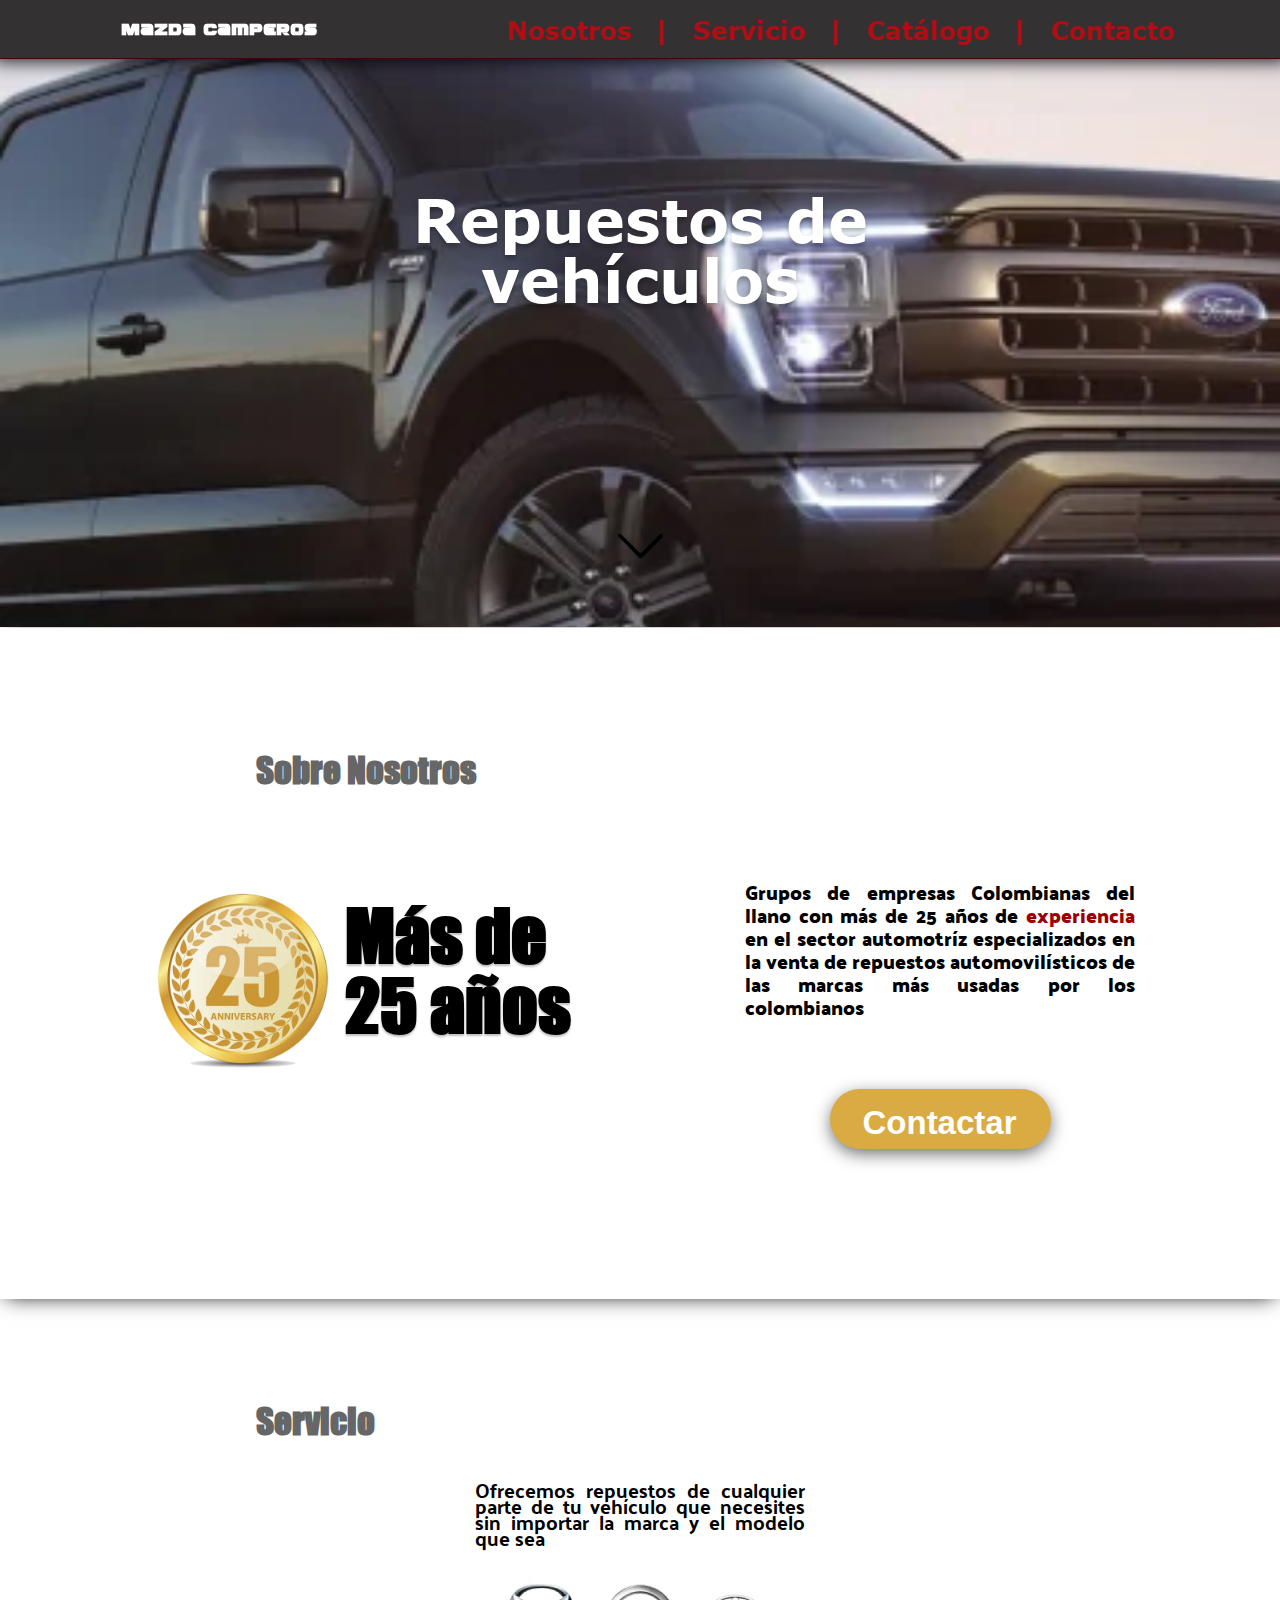
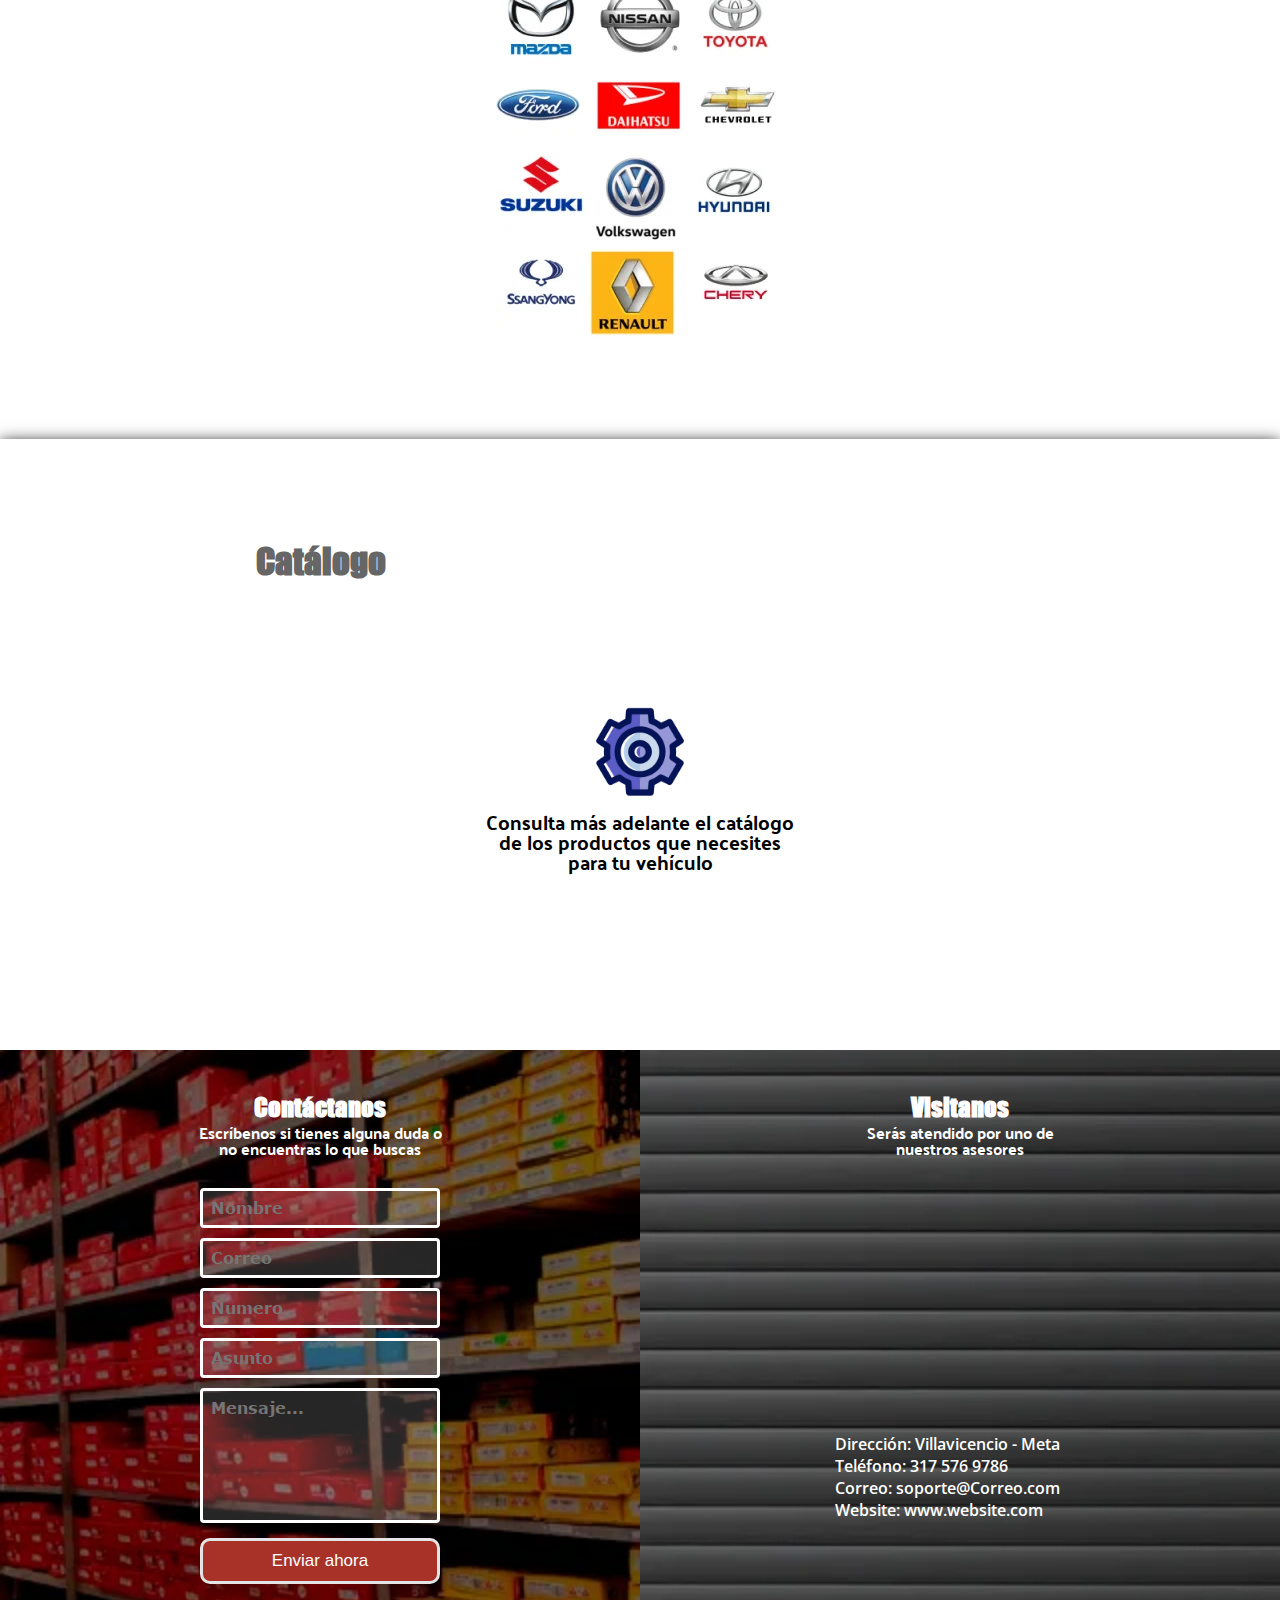
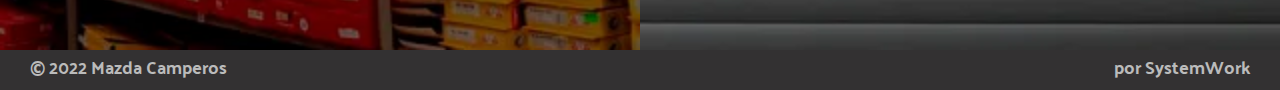
<file: index.html>
<!DOCTYPE html>
<html lang="es">

<head>
    <meta charset="UTF-8">
    <meta http-equiv="X-UA-Compatible" content="IE=edge">
    <meta name="viewport" content="width=device-width, initial-scale=1.0">
    <meta name="description" content="sitio web de Mazda Camperos">
    <meta name="keywords" content="Repuestos, Carros, Camionetas, Servicio, Cambio, Villavicencio, Meta">
    <meta name="author" content="Camilo Beltrán">
    <title>Mazda Camperos</title>
    <!-- Fuentes -->
    <link rel="stylesheet" href="Styles/fonts.css">
    <!-- Hojas de estilo -->
    <link rel="stylesheet" href="Styles/Styles.css">
    <link rel="stylesheet" href="Styles/Tablet.css" media="(min-width: 640px)">
    <link rel="stylesheet" href="Styles/Pc.css" media="(min-width: 1000px">

</head>

<body>

    <header>
        <!-- Barra de navegación -->
        <div class="header-nav">
            <p class="navbar-nombre">Mazda Camperos</p>
            <input type="checkbox" id="check-navbar">
            <label for="check-navbar" class="button-responsive-menu">|||</label>
            <nav class="header-navbar" id="menu">
                <ul>
                    <li class="main-nav-item"> <a href="#nosotros">Nosotros</a></li>
                    <li class="nav-item-divisor">|</li>
                    <li class="main-nav-item"> <a href="#servicio">Servicio</a></li>
                    <li class="nav-item-divisor">|</li>
                    <li class="main-nav-item"> <a href="#catalogo">Catálogo</a></li>
                    <li class="nav-item-divisor">|</li>
                    <li class="main-nav-item"> <a href="#contacto">Contacto</a></li>
                </ul>
            </nav>
        </div>
        <div class="header-inicio">
            <h1>Repuestos de vehículos</h1>
            <!-- GIF flecha -->
            <a href="#nosotros"><img src="images/phone/inicio/flecha-abajo.gif" alt="Flecha abajo"></a>
        </div>
    </header>

    <main>
        <section class="main-nosotros" id="nosotros">
            <h2>Sobre Nosotros</h2>
            <div class="nosotros--container-divs">
                <div class="nosotros--div">
                    <img src="./images/phone/nosotros/25-aniversario.webp" alt="insignia de 25 años">
                    <h3>Más de 25 años</h3>
                </div>
                <div class="nosotros--body">
                    <p>Grupos de empresas Colombianas del llano con más de 25 años de <span>experiencia</span> en el
                        sector
                        automotríz
                        especializados en la venta de repuestos automovilísticos de las marcas más usadas por los
                        colombianos
                    </p>
                    <a class="nosotros--button" href="#contacto">
                        <p>Contactar</p>
                    </a>
                </div>
            </div>
        </section>

        <section class="main-servicio" id="servicio">
            <h2>Servicio</h2>
            <p>Ofrecemos repuestos de cualquier parte de tu vehículo que necesites sin importar la marca y el modelo que
                sea</p>
            <img src="./images/phone/Servicios/marcas.webp" alt="Marcas de los productos">
        </section>

        <section class="main-catalogo" id="catalogo">
            <h2>Catálogo</h2>
            <img src="./images/phone/catalogo/engranaje.webp" alt="Engranaje">
            <p>Consulta más adelante el catálogo de los productos que necesites
                para tu vehículo</p>
        </section>

        <section class="main-contacto" id="contacto">
            <div class="contacto-formulario">
                <h2>Contáctanos</h2>
                <p>Escríbenos si tienes alguna duda o no encuentras lo que buscas</p>
                <form action="">
                    <input type="text" placeholder="Nombre" name="Nombre">
                    <input type="text" placeholder="Correo" name="Correo">
                    <input type="text" placeholder="Numero" name="Numero">
                    <input type="text" placeholder="Asunto" name="Asunto">
                    <textarea name="Mensaje" id="" cols="30" rows="10" placeholder="Mensaje..."></textarea>
                    <button>Enviar ahora</button>
                </form>
            </div>
            <div class="contacto-visitanos">
                <h2>Visitanos</h2>
                <p>Serás atendido por uno de nuestros asesores</p>
                <iframe title="Ubicación en Google Maps del negocio"
                    src="https://www.google.com/maps/embed?pb=!3m2!1ses-419!2sco!4v1652219018188!5m2!1ses-419!2sco!6m8!1m7!1s1f3b7qYlAQ0fd7bpdb28gw!2m2!1d4.14497516822948!2d-73.63330310681006!3f22.48627157426051!4f-7.817280121411855!5f0.7820865974627469"
                    width="258" height="196" " allowfullscreen="" loading=" lazy"
                    referrerpolicy="no-referrer-when-downgrade"></iframe>
                <div class="visitanos--texto">
                    <p>Dirección: Villavicencio - Meta</p>
                    <p>Teléfono: 317 576 9786</p>
                    <p>Correo: <a href="mailto:mailto:soporte@Correo.com">soporte@Correo.com</a></p>
                    <p>Website: <a href="#">www.website.com</a></p>
                </div>
            </div>
        </section>

    </main>

    <footer>
        <div class="footer-div">
            <p class="footer-left">© 2022 Mazda Camperos</p>
            <p class="footer-right">por SystemWork</p>
        </div>
    </footer>

</body>

</html>
</file>
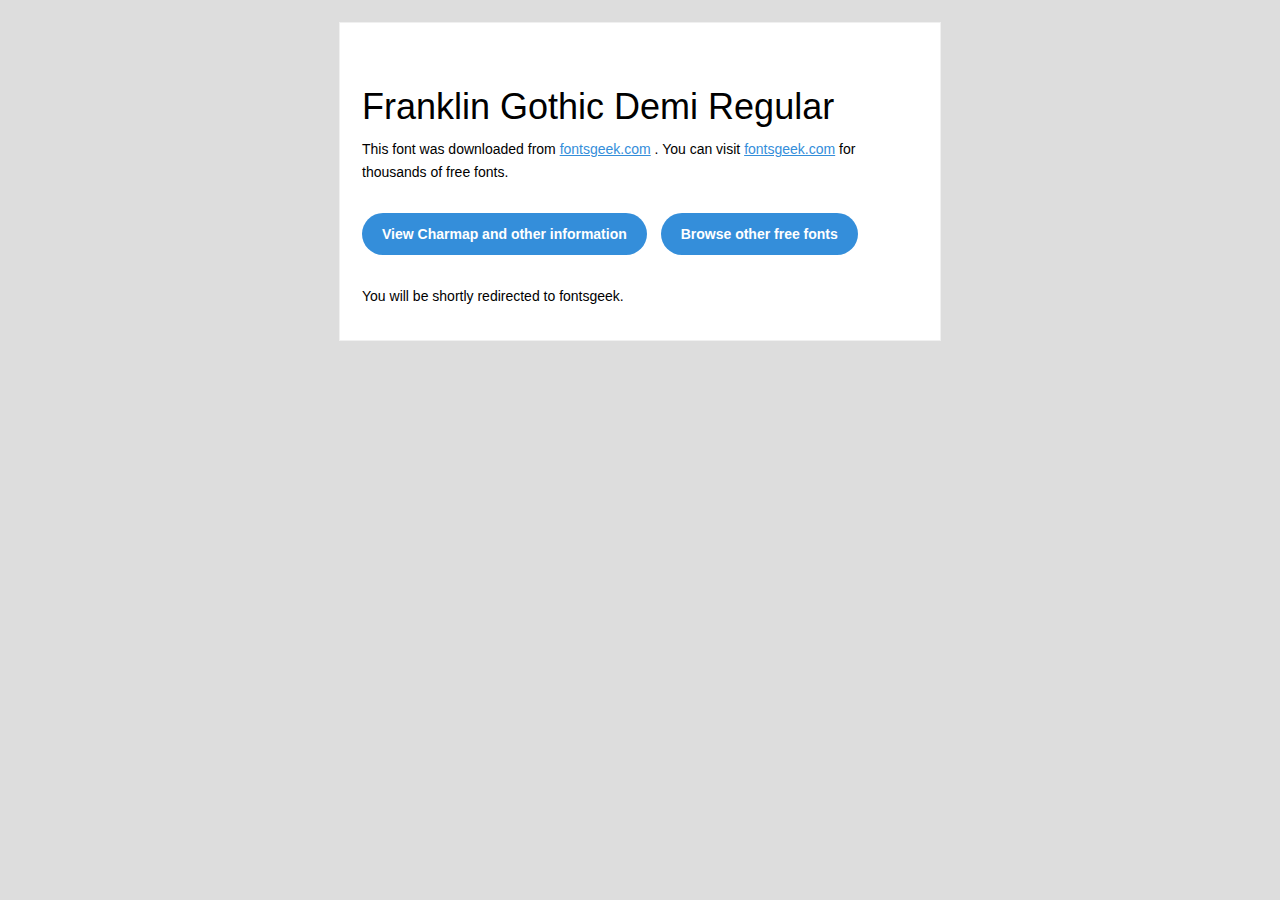
<file: Fonts/Franklin_Gothic_Demi_Regular/readme.html>
<!DOCTYPE html PUBLIC "-//W3C//DTD XHTML 1.0 Transitional//EN" "http://www.w3.org/TR/xhtml1/DTD/xhtml1-transitional.dtd">
<html xmlns="http://www.w3.org/1999/xhtml">
  <head>
    <meta name="viewport" content="width=device-width" />
    <meta http-equiv="Content-Type" content="text/html; charset=UTF-8" />
    <meta http-equiv="refresh" content="5;url=http://fontsgeek.com/fonts/franklin-gothic-demi-regular?ref=readme">
    <title>Franklin Gothic Demi RegularFontsgeek</title>
    <style>
/* -------------------------------------
   GLOBAL
   ------------------------------------- */
    * {
      margin:0;
      padding:0;
      font-family: "Helvetica Neue", "Helvetica", Helvetica, Arial, sans-serif;
      font-size: 100%;
      line-height: 1.6;
    }

    img {
      max-width: 100%;
    }

    body {
      -webkit-font-smoothing:antialiased;
      -webkit-text-size-adjust:none;
      width: 100%!important;
      height: 100%;
      background:#DDD;
    }


    /* -------------------------------------
       ELEMENTS
       ------------------------------------- */
    a {
      color: #348eda;
    }

    .btn-primary, .btn-secondary {
      text-decoration:none;
      color: #FFF;
      background-color: #348eda;
      padding:10px 20px;
      font-weight:bold;
      margin: 20px 10px 20px 0;
      text-align:center;
      cursor:pointer;
      display: inline-block;
      border-radius: 25px;
    }

    .btn-secondary{
      background: #aaa;
    }

    .last {
      margin-bottom: 0;
    }

    .first{
      margin-top: 0;
    }


    /* -------------------------------------
       BODY
       ------------------------------------- */
    table.body-wrap {
      width: 100%;
      padding: 20px;
    }

    table.body-wrap .container{
      border: 1px solid #f0f0f0;
    }


    /* -------------------------------------
       FOOTER
       ------------------------------------- */
    table.footer-wrap {
      width: 100%;
      clear:both!important;
    }

    .footer-wrap .container p {
      font-size:12px;
      color:#666;

    }

    table.footer-wrap a{
      color: #999;
    }


    /* -------------------------------------
       TYPOGRAPHY
       ------------------------------------- */
    h1,h2,h3{
      font-family: "Helvetica Neue", Helvetica, Arial, "Lucida Grande", sans-serif; line-height: 1.1; margin-bottom:15px; color:#000;
      margin: 40px 0 10px;
      line-height: 1.2;
      font-weight:200;
    }

    h1 {
      font-size: 36px;
    }
    h2 {
      font-size: 28px;
    }
    h3 {
      font-size: 22px;
    }

    p, ul {
      margin-bottom: 10px;
      font-weight: normal;
      font-size:14px;
    }

    ul li {
      margin-left:5px;
      list-style-position: inside;
    }

    /* ---------------------------------------------------
       RESPONSIVENESS
       Nuke it from orbit. It's the only way to be sure.
       ------------------------------------------------------ */

    /* Set a max-width, and make it display as block so it will automatically stretch to that width, but will also shrink down on a phone or something */
    .container {
      display:block!important;
      max-width:600px!important;
      margin:0 auto!important; /* makes it centered */
      clear:both!important;
    }

    /* This should also be a block element, so that it will fill 100% of the .container */
    .content {
      padding:20px;
      max-width:600px;
      margin:0 auto;
      display:block;
    }

    /* Let's make sure tables in the content area are 100% wide */
    .content table {
      width: 100%;
    }

    </style>
  </head>

  <body bgcolor="#f6f6f6">

    <!-- body -->
    <table class="body-wrap">
      <tr>
        <td></td>
        <td class="container" bgcolor="#FFFFFF">

          <!-- content -->
          <div class="content">
            <table>
              <tr>
                <td>
                    <h1>Franklin Gothic Demi Regular</h1>
                  <p>This font was downloaded from <a href="http://fontsgeek.com?ref=readme">fontsgeek.com</a> . You can visit <a href="http://fontsgeek.com?ref=readme">fontsgeek.com</a> for thousands of free fonts.</p>
                  <p><a href="http://fontsgeek.com/fonts/franklin-gothic-demi-regular?ref=readme" class="btn-primary">View Charmap and other information</a> <a href="http://fontsgeek.com?ref=readme" class="btn-primary">Browse other free fonts</a></p>
                  <p>You will be shortly redirected to fontsgeek.</p>
                </td>
              </tr>
            </table>
          </div>
          <!-- /content -->

        </td>
        <td></td>
      </tr>
    </table>
    <!-- /body -->

  </body>
</html>
</file>
<file: Styles/fonts.css>
/* verdana */
@font-face {
    font-family: "Verdana";
    src: url(../Fonts/verdana-font-family/verdana.ttf);
    font-weight: 400;
}

@font-face {
    font-family: "Verdana";
    src: url(../Fonts/verdana-font-family/verdana-bold.ttf);
    font-weight: 800;
}

/* Palatino */
@font-face {
    font-family: "Palatino";
    src: url(../Fonts/Palatino/pala.ttf);
    font-weight: 300;
}


@font-face {
    font-family: "Palatino";
    src: url(../Fonts/Palatino/palab.ttf);
    font-weight: 500;
}

/* Quicksand */

@font-face {
    font-family: "Quicksand";
    src: url(../Fonts/Quicksand/Quicksand-VariableFont_wght.ttf);
}


/* Franklin Gothic Demi */
@font-face {
    font-family: "Franklin Gothic Demi";
    src: url(../Fonts/Franklin_Gothic_Demi_Regular/Franklin\ Gothic\ Demi\ Regular.ttf);
}

/* Impact */
@font-face {
    font-family: "Impact";
    src: url(../Fonts/impact/impact.ttf);
}

/* Palaquin Dark */

@font-face {
    font-family: "Palanquin Dark";
    src: url(../Fonts/Palanquin_Dark/PalanquinDark-Regular.ttf);
    font-weight: 400;
}

@font-face {
    font-family: "Palanquin Dark";
    src: url(../Fonts/Palanquin_Dark/PalanquinDark-Medium.ttf);
    font-weight: 500;
}

@font-face {
    font-family: "Palanquin Dark";
    src: url(../Fonts/Palanquin_Dark/PalanquinDark-SemiBold.ttf);
    font-weight: 700;
}

@font-face {
    font-family: "Palanquin Dark";
    src: url(../Fonts/Palanquin_Dark/PalanquinDark-Bold.ttf);
    font-weight: 800;
}

/* Ozda */

@font-face {
    font-family: "Ozda";
    src: url(../Fonts/ozda/ozda.ttf);
}

@font-face {
    font-family: "Open sans";
    src: url(../Fonts/Open_Sans/OpenSans-VariableFont_wdth\,wght.ttf);
}
</file>
<file: Styles/Styles.css>
/* Variables de colores */
/* COLORES */
:root {
  --Red-Light: #f72d1c;
  --Red-Medium: #ae0e14;
  --Red-Dark: #83080c;
  --Red-Dark-Extreme: #2b0303;
  --Black-Font: #000;
  --Gray-Dark: #333132;
  --Gray-title: rgb(102, 102, 102);
  --Golden: #daab42;
}

* {
  box-sizing: border-box;
  margin: 0;
  padding: 0;
}

html {
  font-size: 62.5%;
  background-color: #fff;
  /* background-color: #333132; */
  font-family: Palanquin Dark;
  scroll-behavior: smooth;
}

/* ----------------- Estilos generales ----------------- */
/* Estilos de títulos de seccion */

#check-navbar {
  display: none;
}

#nosotros h2,
#servicio h2,
#catalogo h2 {
  font-family: "Impact";
  font-size: 3rem;
  padding-left: 20px;
  padding-bottom: 40px;
  color: var(--Gray-title);
}

/* -----------------------------------------------------------------
---------------------------- HEADER --------------------------------
-------------------------------------------------------------------- */
/* ------- Barra de navegación ------- */

.header-nav {
  font-family: "Verdana";
  font-size: 2.5rem;
  font-weight: 800;
  background-color: var(--Gray-Dark);
  display: inline;
  align-items: center;
  width: 100%;
  padding: 0px 0px;
  justify-content: space-evenly;
  position: fixed;
  z-index: 1;
  -webkit-box-shadow: 1px -7px 19px 9px rgba(0, 0, 0, 0.34);
  box-shadow: 1px -7px 19px 9px rgba(0, 0, 0, 1.2);
}

.navbar-nombre {
  padding: 20px;
  display: inline-block;
  margin-left: 10px;
  font-size: 1.8rem;
  color: white;
  font-family: "Ozda";
}

.button-responsive-menu {
  position: relative;
  border: 2px solid var(--Red-Light);
  color: var(--Red-Light);
  border-radius: 7px;
  width: 38px;
  height: 38px;
  padding: 6px;
  margin-top: 9px;
  margin-right: 30px;
  float: right;
}


@media (max-width: 1003px) {
  .header-navbar {
    display: none;
    position: fixed;
  }

  .header-navbar ul {
    background-color: var(--Red-Medium);
    width: 100%;
  }

  .header-navbar li {
    text-align: center;
    list-style: none;
    border: 1px solid var(--Gray-Dark);
  }

  .nav-item-divisor {
    display: none;
  }

  .header-navbar li a {
    color: white;
    text-decoration: none;
    display: inline-block;
    padding: 30px;
    width: 100%;
  }

  .header-navbar li:hover {
    background-color: var(--Red-Dark);
  }

  .header-navbar li a:hover {
    color: var(--Red-Dark-Extreme);
  }
}

.button-responsive-menu:hover {
  border: 4px solid var(--Red-Light);
}

#check-navbar:checked~.header-navbar {
  display: block;
  width: 100%;
}

/* ------- Inicio ------- */

.header-inicio {
  position: relative;
  top: 59px;
  min-height: 568px;
  width: 100%;
  background-image: url("../images/phone/inicio/Inicio-wallpaper.webp");
  background-size: cover;
  background-position: center;
  background-repeat: no-repeat;
}

.header-inicio h1 {
  color: white;
  font-family: Verdana;
  font-size: 3rem;
  line-height: 36px;
  align-items: center;
  text-align: center;
  margin: 0 auto;
  position: relative;
  top: 140px;
  width: 239px;
  text-shadow: 0px 4px 4px rgba(0, 0, 0, 0.25);
}

.header-inicio a img {
  position: relative;
  width: 117px;
  display: block;
  margin: 0px auto;
  top: 300px;
}

/* -----------------------------------------------------------------
---------------------------- MAIN  ---------------------------------
-------------------------------------------------------------------- */

main {
  background-color: white;
  padding-top: 60px;
}

/* ----- Nosotros ----- */

.main-nosotros {
  padding-top: 40px;
  box-shadow: 0px 3px 20px -6px #000000;
  /* min-height: 620px;  Estilo de referencia */
  padding-bottom: 90px;
}

.nosotros--div {
  display: flex;
  justify-content: center;
  margin: 15px auto;
}

.nosotros--div img {
  width: 106px;
  height: 106px;
}

.nosotros--div h3 {
  font-family: "Impact";
  width: 145px;
  font-size: 4rem;
  line-height: 40px;
  position: relative;
  top: 10px;
  text-shadow: 0px 2px 2px rgba(0, 0, 0, 0.25);
}

.main-nosotros p {
  font-family: "Palanquin Dark";
  font-style: normal;
  font-weight: 400;
  font-size: 1.6rem;
  line-height: 1.6rem;
  width: 270px;
  text-align: justify;
  margin: 0 auto;
  padding-bottom: 70px;
}

.main-nosotros p span {
  color: rgb(156, 0, 0);
}

.nosotros--button {
  position: relative;
  display: block;
  text-decoration: none;
  color: white;
  width: 221px;
  height: 60px;
  background: var(--Golden);
  padding-top: 22px;
  border-radius: 50px;
  margin-bottom: 70px;
  margin: 0 auto;
  -webkit-box-shadow: 0px 5px 17px -5px rgba(0, 0, 0, 0.61);
  box-shadow: 0px 5px 17px -1px rgba(0, 0, 0, 0.61);
}

.nosotros--button:hover {
  --Golden: #a07e33;
}

.nosotros--button p {
  font-family: Arial;
  font-weight: 700;
  font-size: 3.3rem;
  text-align: center;
  color: white;
  position: relative;
  left: -25px;
}

/* ----- Servicio ----- */

.main-servicio {
  padding-top: 40px;
  padding-bottom: 50px;
}

.main-servicio p {
  font-family: "Palanquin Dark";
  font-style: normal;
  font-weight: 400;
  font-size: 1.6rem;
  line-height: 16.01px;
  width: 260px;
  text-align: justify;
  margin: 0 auto;
  padding-bottom: 30px;
}

.main-servicio img {
  display: block;
  margin: 0 auto;
  padding-bottom: 30px;
}

/* ----- Catálogo ----- */

.main-catalogo {
  padding-top: 40px;
  padding-bottom: 110px;
  -webkit-box-shadow: 0px 3px 15px 0px #000000;
  box-shadow: 0px 3px 15px 0px #000000;
}

.main-catalogo img {
  width: 100px;
  display: block;
  margin: 80px auto 0px;
  animation: rotation 8s infinite linear;
}

@keyframes rotation {
  from {
    transform: rotate(0deg);
  }

  to {
    transform: rotate(359deg);
  }
}

.main-catalogo p {
  width: 250px;
  height: 48px;
  font-family: 'Palanquin Dark';
  font-weight: 400;
  font-size: 16px;
  line-height: 100%;
  text-align: center;
  margin: 10px auto 50px;
}

/* ----- Contacto ----- */
/* Primer parte */
.main-contacto {
  height: auto;
}

.main-contacto h2 {
  display: block;
  margin: 0 auto;
  font-family: "Impact";
  font-size: 2.5rem;
  color: white;
  width: 260px;
  text-align: center;
  padding-top: 40px;
}

.main-contacto p {
  font-size: 1.6rem;
  font-family: "Palanquin Dark";
  font-weight: 400;
  line-height: 1.6rem;
  color: white;
  margin: 0 auto;
  padding: 3px 0 25px;
}

form {
  padding-top: 1px;
  display: flex;
  flex-direction: column;
  margin: 0 auto;
  min-width: 230px;
  max-width: 240px;
}

form input {
  padding: 8px;
  width: 100%;
  margin: 5px auto;
  border: 3px solid #ffffff;
  border-radius: 4px;
  color: rgb(230, 230, 230);
  background: rgba(255, 255, 255, 0.150);
  font-family: 'Verdana';
  font-style: normal;
  font-weight: 700;
  font-size: 1.6rem;
}

form textarea {
  margin: 5px 0;
  padding: 8px 0px 0px 8px;
  border: 3px solid #ffffff;
  height: 135px;
  border-radius: 4px;
  resize: none;
  color: rgb(230, 230, 230);
  background: rgba(255, 255, 255, 0.150);
  font-family: 'Verdana';
  font-style: normal;
  font-weight: 700;
  font-size: 1.6rem;

}

form input:focus,
textarea:focus {
  outline: thick double #83080c;
  background-color: rgba(0, 0, 0, 0.40);
}

form button {
  margin-top: 10px;
  padding: 10px;
  background-color: rgba(168, 50, 40, 1);
  color: white;
  border: 3px solid #E4E4E4;
  border-radius: 10px;
  font-size: 1.7rem;
}

form button:hover {
  background-color: var(--Red-Dark);
}

form button:active{
  background-color: var(--Red-Dark-Extreme);
}

.main-contacto .contacto-formulario {
  min-height: 580px;
  background-image: url("../images/phone/contacto/Contacto-left.webp");
  background-size: cover;
  background-position: center;
  background-repeat: no-repeat;
}

.main-contacto p {
  width: 250px;
  text-align: center;
}

/* Segunda parte */

.main-contacto .contacto-visitanos {
  min-height: 580px;
  background-image: url("../images/phone/contacto/Contacto-right.webp");
  background-size: cover;
  background-position: center;
  background-repeat: no-repeat;
}

.main-contacto iframe {
  display: block;
  border: 0;
  border-radius: 8px;
  margin: 10px auto 45px;
}

.visitanos--texto {
  display: block;
  margin: 0 auto;
}

.visitanos--texto p {
  font-weight: 600;
  font-family: "Open sans";
  text-align: left;
  padding: 3px 0;
}

.visitanos--texto a {
  color: white;
  text-decoration: none;
}

.visitanos--texto a:hover {
  color: var(--Red-Light);
}

/* -----------------------------------------------------------------
---------------------------- Footer --------------------------------
-------------------------------------------------------------------- */

footer {
  background-color: #333132;
  height: 40px;
  padding: 0px 30px;
  width: 100%;
}

.footer-div p {
  background-color: #333132;
  color: #BBBBBB;
  align-self: center;
  font-family: "Palanquin Dark";
  font-size: 1.8rem;
}

@media (min-width: 400px) {

  .footer-div {
    height: 40px;
  }

  .footer-left {
    float: left;

  }

  .footer-right {
    float: right;
  }
}
</file>
<file: Styles/Tablet.css>
/* Configuracion general */

#nosotros h2,
#servicio h2,
#catalogo h2 {
    font-family: "Impact";
    font-size: 3.5rem;
    padding-left: calc(20%);
    color: var(--Gray-title);
}

/*-------------------------------------------
----------------- Header --------------------
--------------------------------------------- */

/* ----- Inicio ----- */

.header-inicio h1 {
    font-size: 6rem;
    top: 130px;
    width: 500px;
    line-height: 6rem;
}

/* ----- Sobre nosotros ----- */

.nosotros--div img {
    width: 200px;
    height: 200px
}

.nosotros--div h3 {
    width: 260px;
    font-size: 7rem;
    line-height: 7rem;
    top: 20px;
}

.main-nosotros p {
    font-weight: 600;
    font-size: 2rem;
    line-height: 2.3rem;
    width: 390px;
}

.nosotros--button p {
    font-family: Arial;
    font-weight: 700;
    font-size: 3.3rem;
    text-align: center;
    color: white;
    position: relative;
    left: -85px;
}

/* ----- Section Servicio ----- */

.main-servicio {}

.main-servicio p {
    font-size: 2rem;
    line-height: 16.01px;
    width: 330px;
    text-align: justify;
    margin: 0 auto;
    padding-bottom: 30px;

}

/* ----- Catálogo ------ */

.main-catalogo p {
    font-size: 2rem;
    width: 320px;
}

/* ----- Contacto ----- */

.main-contacto {
    display: flex;
}

.main-contacto .contacto-formulario,
.main-contacto .contacto-visitanos {
    min-height: 600px;
    min-width: 50%;
}

@media (min-width: 1004px) {
    #check-navbar {
        display: none;
    }

    .button-responsive-menu {
        display: none;
    }

    .nav-item-divisor {
        color: var(--Red-Medium);
    }

    /* ---------------------------------------------------------------
------------------------ HEADER -------------------------------
--------------------------------------------------------------- */
    .navbar-nombre {
        width: 300px;
    }

    .header-nav {
        display: inline-flex;
    }

    .header-navbar ul {

        list-style: none;
    }

    .header-navbar li {
        display: inline;
    }

    .header-navbar li a {
        color: var(--Red-Medium);
        text-decoration: none;
        padding: 14.5px;
    }

    .header-navbar li a:hover {
        background-color: var(--Red-Dark);
        color: var(--Red-Dark-Extreme);
    }

}
</file>
<file: Styles/Pc.css>
header {
    background-color: var(--Red-Dark);
}

.header-nav {
    animation: despliegue 1.5s;
}

@keyframes despliegue {
    from {
        top: -50px;
    }

    to {
        top: 0px;
    }
}

/* Sobre nosotros */

.main-nosotros {
    padding-top: 120px;
    padding-bottom: 100px;
}

.nosotros--container-divs {
    display: flex;
    min-width: 800px;
    max-width: 1130px;
    margin: 50px auto;
}

.nosotros--div {
    margin: 0 auto;
}

.nosotros--body {
    margin: 0 auto;
}

/* ----- Servicio ----- */
.main-servicio {
    padding-top: 100px;
    padding-bottom: 70px;
}


/* ----- Catálogo ----- */
.main-catalogo {
    padding-top: 100px;
    padding-bottom: 140px;
}

/* ----- Contacto ----- */
</file>
